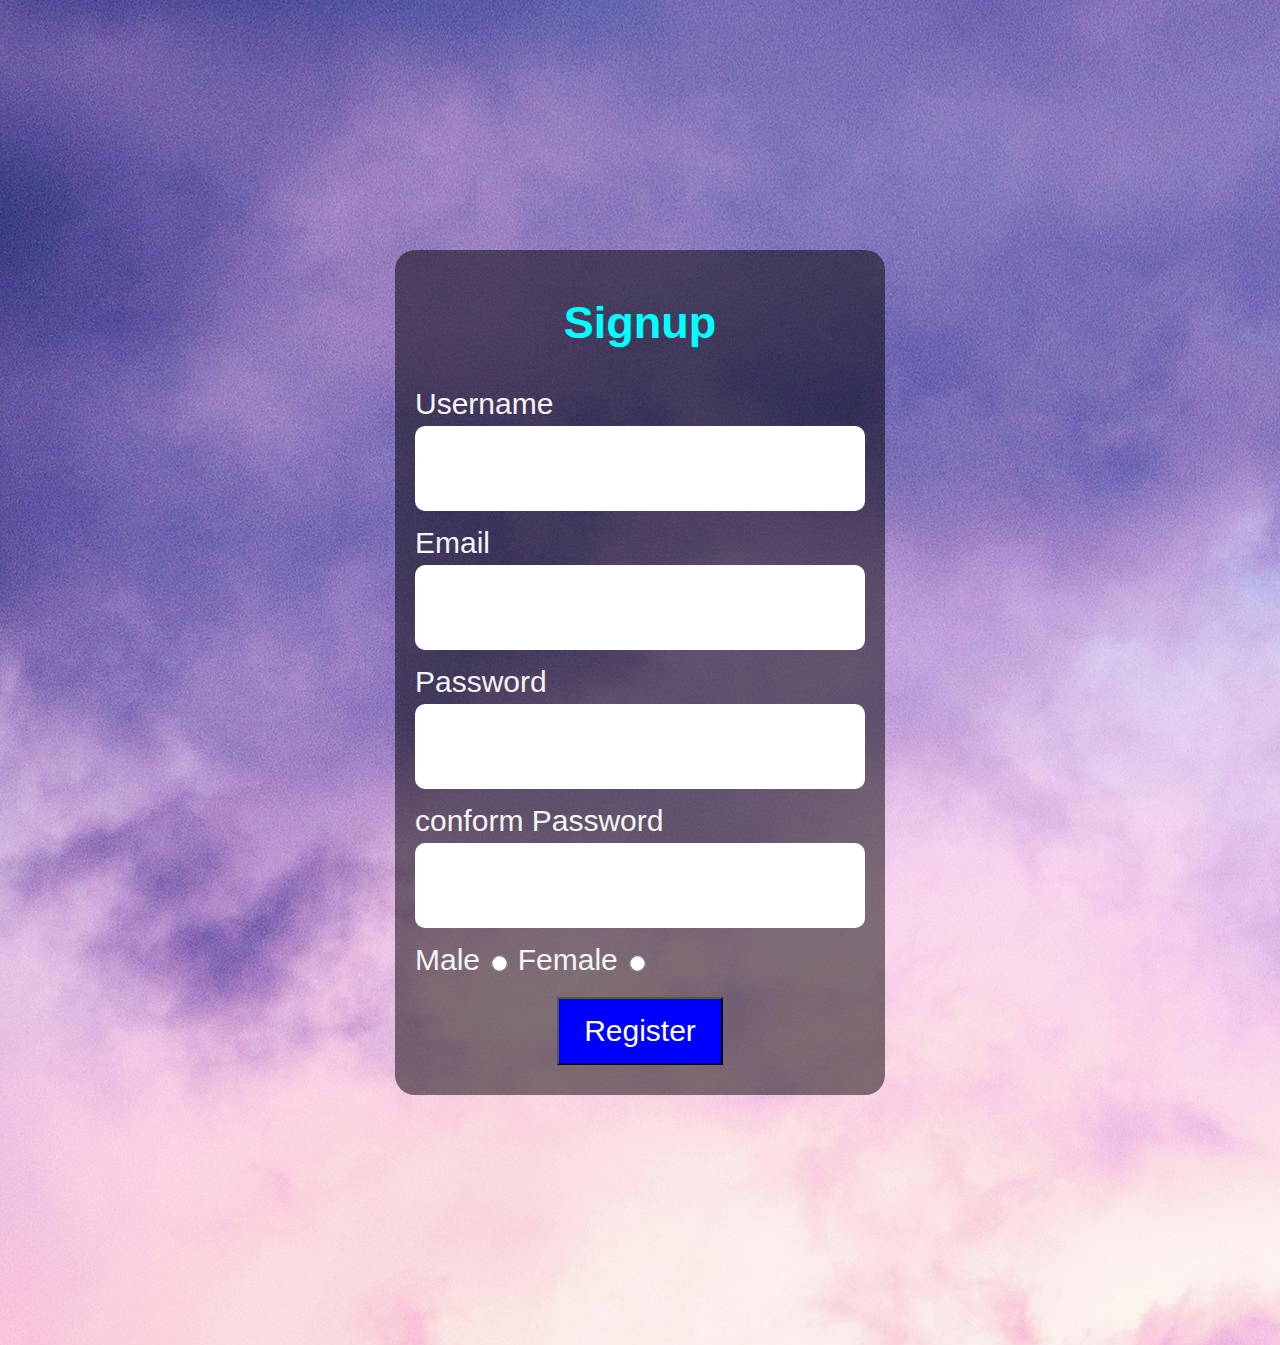
<file: index.html>
<!DOCTYPE html>
<html lang="en">
<head>
    <meta charset="UTF-8">
    <meta name="viewport" content="width=device-width, initial-scale=1.0">
    <title>Document</title> 
    <link rel="stylesheet" href="login.css">
</head>
<body>
    <div class="container">
        <form id="form">
            <h2>Signup</h2>
            <div class="input">
                <label class="textlabel" for="username">Username</label>
                <input type="username" id="username" name="username"required>
            </div>
            <div class="input">
                <label class="textlabel" for="Email">Email</label>
                <input type="email" id="email" name="email"required>
            </div>
            <div class="input">
                <label class="textlabel" for="password">Password</label>
                <input type="password" id="password" name="password"required>
            </div>
            <div class="input">
                <label class="textlabel" for="conform password">conform Password</label>
                <input type="conform password" id="conform password" name="conform password"required>
            </div>
            <div class="radio">
                <label for="male">Male</label>
                <input type="radio" id="male" name="gender">
                <label for="female">Female</label>
                <input type="radio" id="female" name="gender">
            </div>
            <div class="button">
                <button type="button">Register</button>
            </div>
        </form>
    </div>
</body>
</html>
</file>
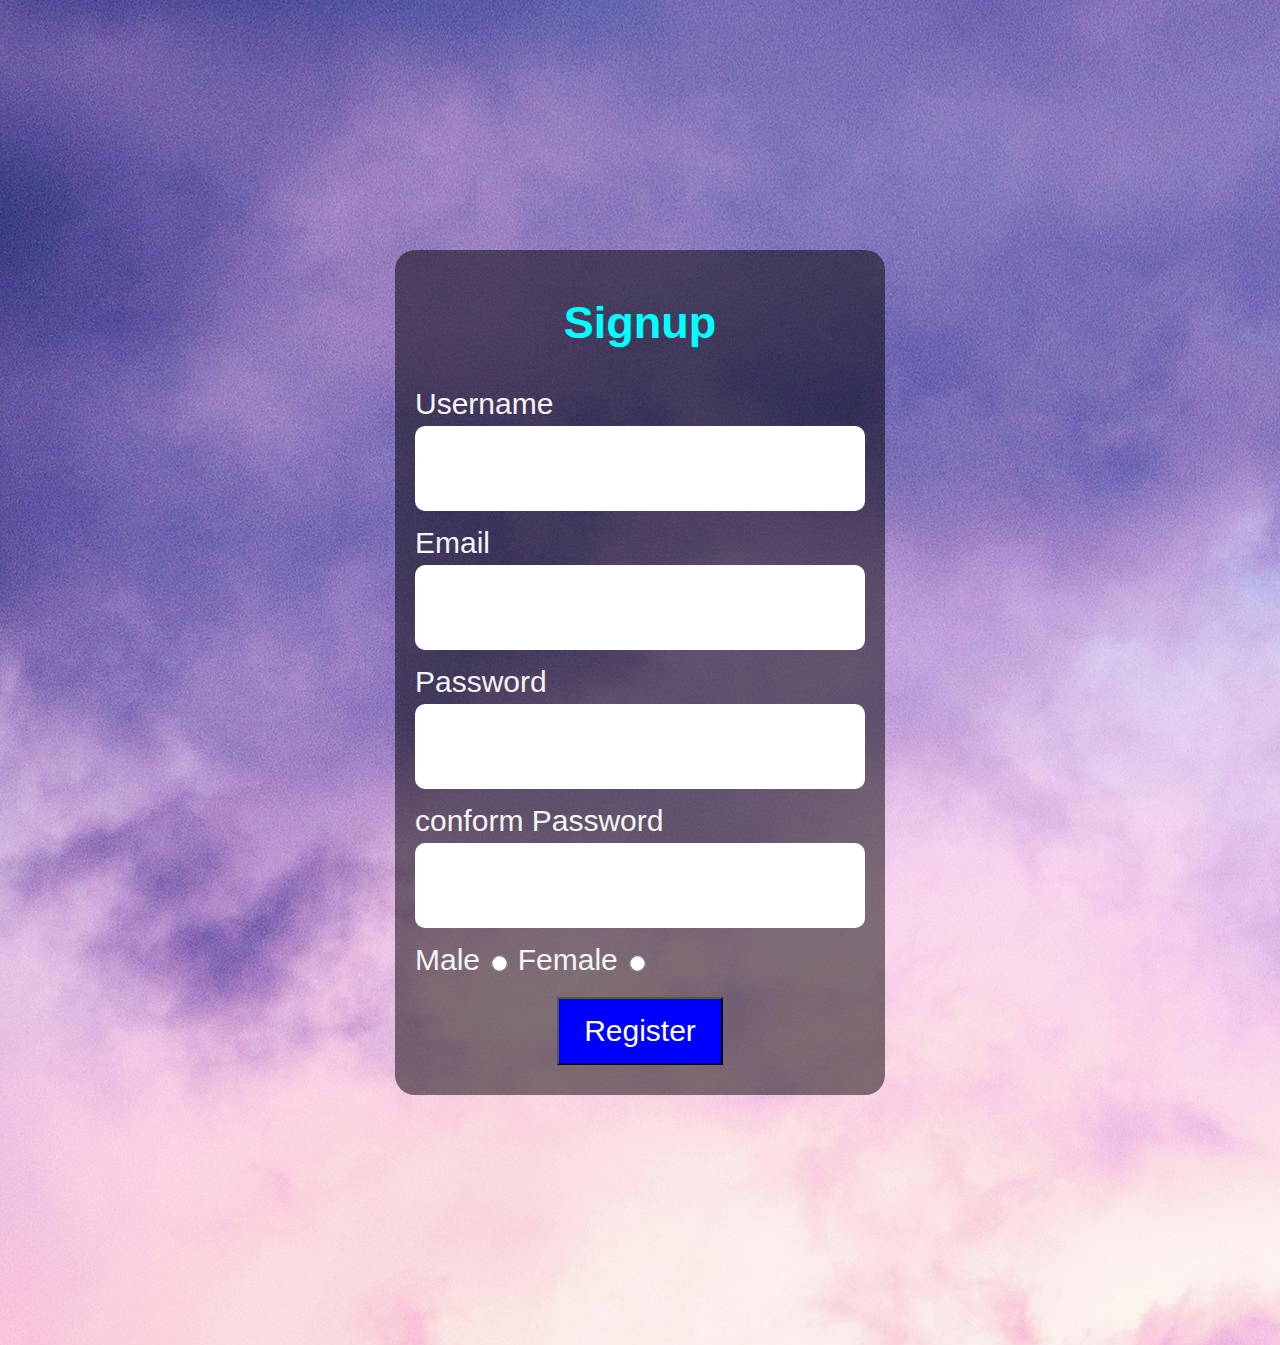
<file: login.html>
<!DOCTYPE html>
<html lang="en">
<head>
    <meta charset="UTF-8">
    <meta name="viewport" content="width=device-width, initial-scale=1.0">
    <title>Document</title> 
    <link rel="stylesheet" href="login.css">
</head>
<body>
    <div class="container">
        <form id="form">
            <h2>Signup</h2>
            <div class="input">
                <label class="textlabel" for="username">Username</label>
                <input type="username" id="username" name="username"required>
            </div>
            <div class="input">
                <label class="textlabel" for="Email">Email</label>
                <input type="email" id="email" name="email"required>
            </div>
            <div class="input">
                <label class="textlabel" for="password">Password</label>
                <input type="password" id="password" name="password"required>
            </div>
            <div class="input">
                <label class="textlabel" for="conform password">conform Password</label>
                <input type="conform password" id="conform password" name="conform password"required>
            </div>
            <div class="radio">
                <label for="male">Male</label>
                <input type="radio" id="male" name="gender">
                <label for="female">Female</label>
                <input type="radio" id="female" name="gender">
            </div>
            <div class="button">
                <button type="button">Register</button>
            </div>
        </form>
    </div>
</body>
</html>
</file>
<file: login.css>
body{
    background:url(pss.jpeg) ;
    font-family: Verdana, Geneva, Tahoma, sans-serif;
}
.container{
    width: 450px;
    background-color: rgba(0,0,0,.5);
    margin: 250px auto;
    color: whitesmoke;
    padding: 10px 20px 30px;
    font-size: 30px;
    border-radius: 20px;
}
.container h2{
    text-align: center;
    color: cyan; 
}
.container .textlabel{
    display: block;
}
.input input{
    width: 100%;
    font-size: 1.5cm;
    border-radius: 10px;
    border: shadow 2px;
    border: 1px skyblue;
    padding: 10px 10px;
    box-sizing: border-box;
    margin:5px 0px 15px ;
}
.button{
    text-align: center;
}
button{
    background-color: blue;
    font-size: 30px;
    color: white;
    margin-top: 20px;
    padding:15px 25px ;
    box-shadow: 10px;
}
.radio input{
    accent-color:white;
    transform:scale(1.3) ;
}
</file>
